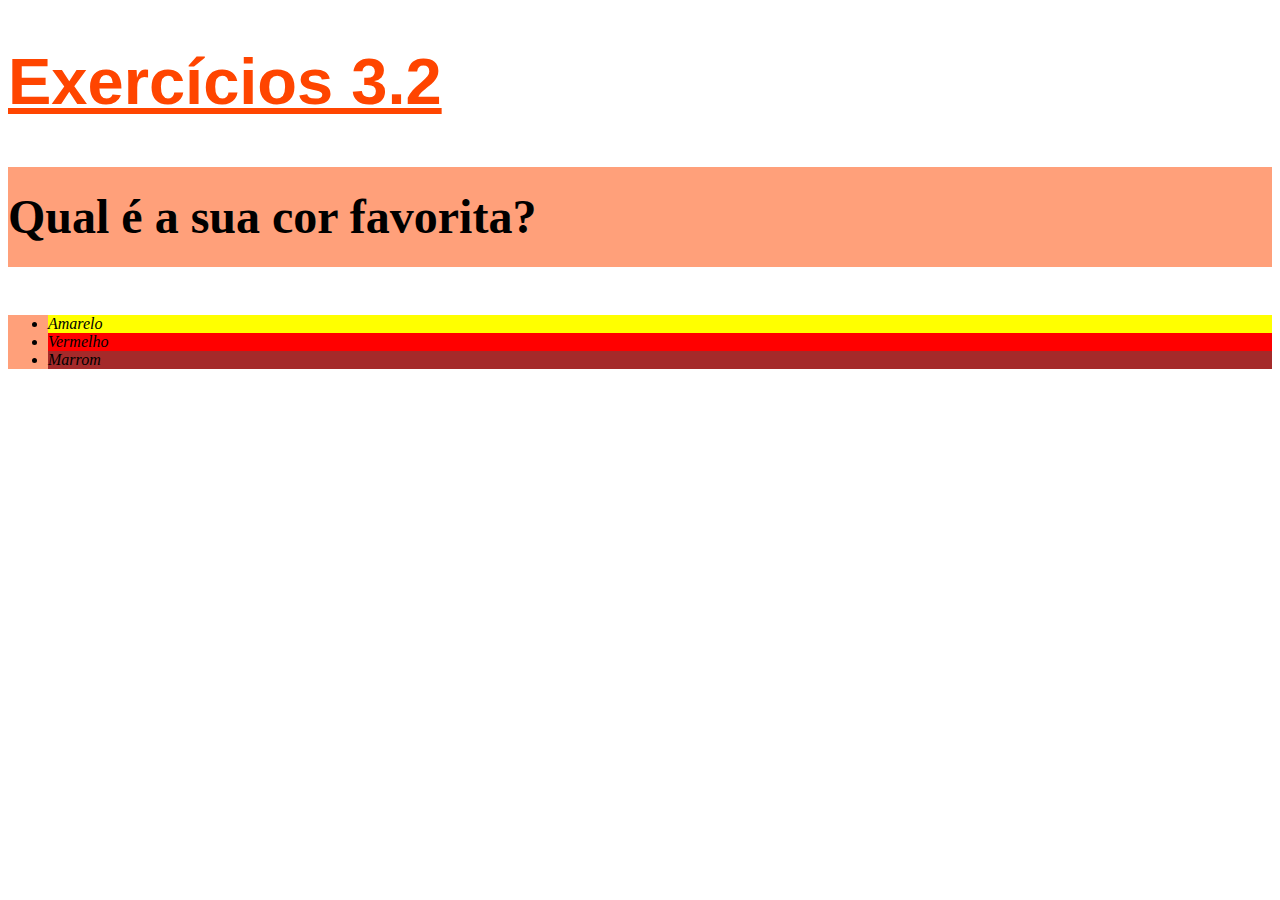
<file: 1-fundamentos/bloco-03/3-2/index.html>
<!DOCTYPE html>
<html lang="pt-br">
  <head>
    <meta charset="UTF-8">
    <title>HTML</title>
    <link rel="stylesheet" href="style.css">
  </head>
  <body>
    <h1>Exercícios 3.2</h1>
    <p class="background">Qual é a sua cor favorita?</p>
    <ul class="background">
      <li id="yellow">Amarelo</li>
      <li id="red">Vermelho</li>
      <li id="brown">Marrom</li>
    </ul>
  </body>
</html>
</file>
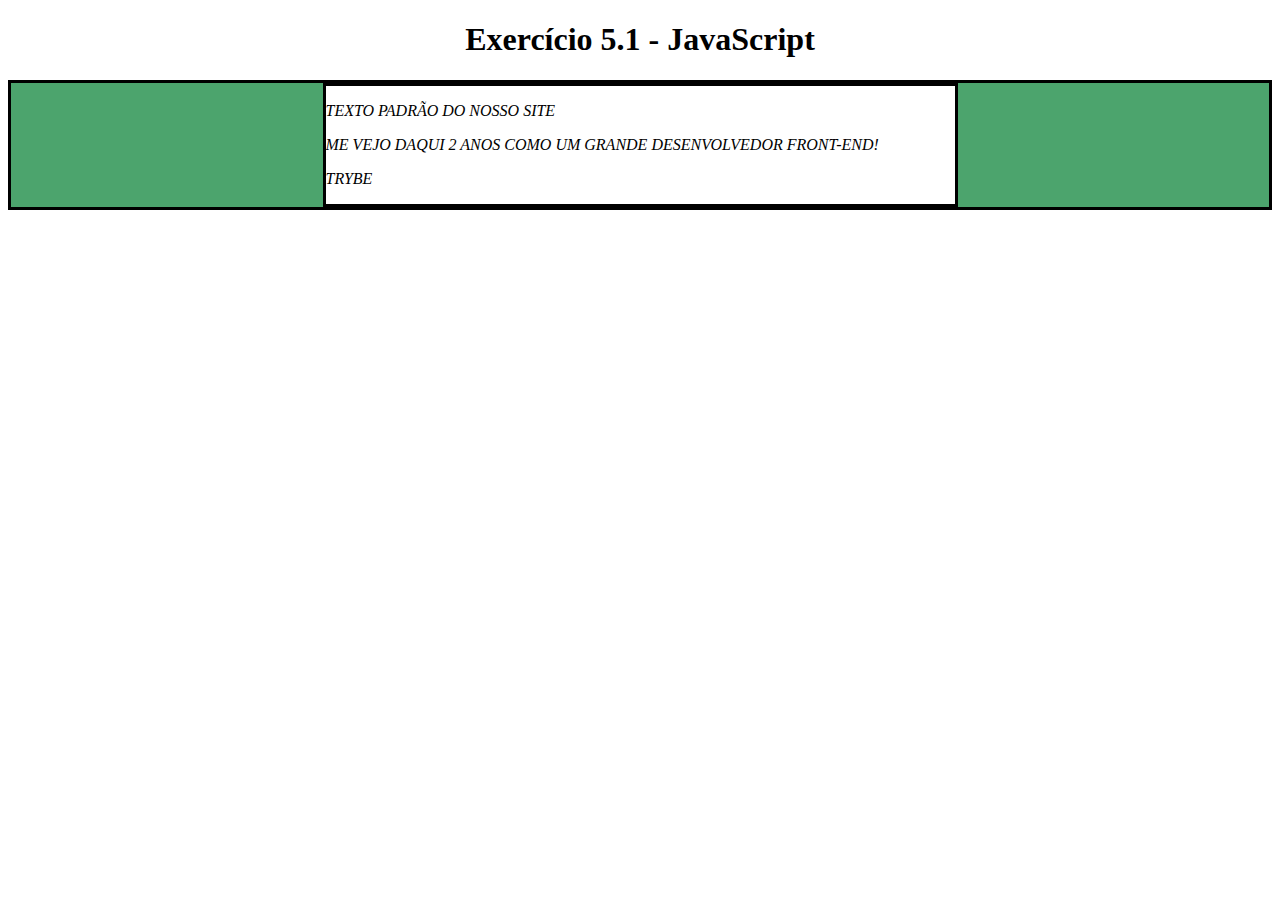
<file: 1-fundamentos/bloco-05/5-1/index.html>
<!DOCTYPE html>
<html>
  <head>
    <meta charset="UTF-8" />
    <meta name="viewport" content="width=device-width" />
    <title>Exercício 5.1</title>

    <style>
      main,
      section {
        border-color: black;
        border-style: solid;
      }

      .title {
        text-align: center;
      }

      .main-content {
        background-color: yellow;
      }

      .main-content .center-content {
        background-color: red;
        width: 50%;
        margin: 0 auto;
      }

      .main-content .center-content p {
        font-style: italic;
      }
    </style>
  </head>
  <body>
    <header>
      <h1 class="title">Exercício 5.1 - JavaEscripito</h1>
    </header>
    <main class="main-content">
      <section class="center-content">
        <p>Texto padrão do nosso site</p>
        <p>-----</p>
        <p>Trybe</p>
      </section>
    </main>
    <script>
      const paragraph = document.getElementsByTagName('p')
      const mainContent = document.getElementsByClassName('main-content')
      const centerContent = document.getElementsByTagName('section')
      const title = document.getElementsByClassName('title')

      changeParagraph(paragraph)
      changeMainContentColor(mainContent)
      changeCenterContentColor(centerContent)
      correctTitle(title)
      paragraphToUppercase(paragraph)
      showParagraphContentOnConsole(paragraph)

      function changeParagraph(paragraph) {
        paragraph[1].innerText = 'Me vejo daqui 2 anos como um grande desenvolvedor Front-end!'
      }

      function changeMainContentColor(mainContent) {
        mainContent[0].style.backgroundColor = 'rgb(76,164,109)'
      }

      function changeCenterContentColor(centerContent) {
        centerContent[0].style.backgroundColor = 'white'
      }

      function correctTitle(title) {
        title[0].innerText = 'Exercício 5.1 - JavaScript'
      }

      function paragraphToUppercase(paragraph) {
        for (const element of paragraph) {
          element.style.textTransform = 'uppercase'
        }
      }

      function showParagraphContentOnConsole(paragraph) {
        for (const element of paragraph) {
          console.log(element.innerText)
        }
      }
    </script>
  </body>
</html>
</file>
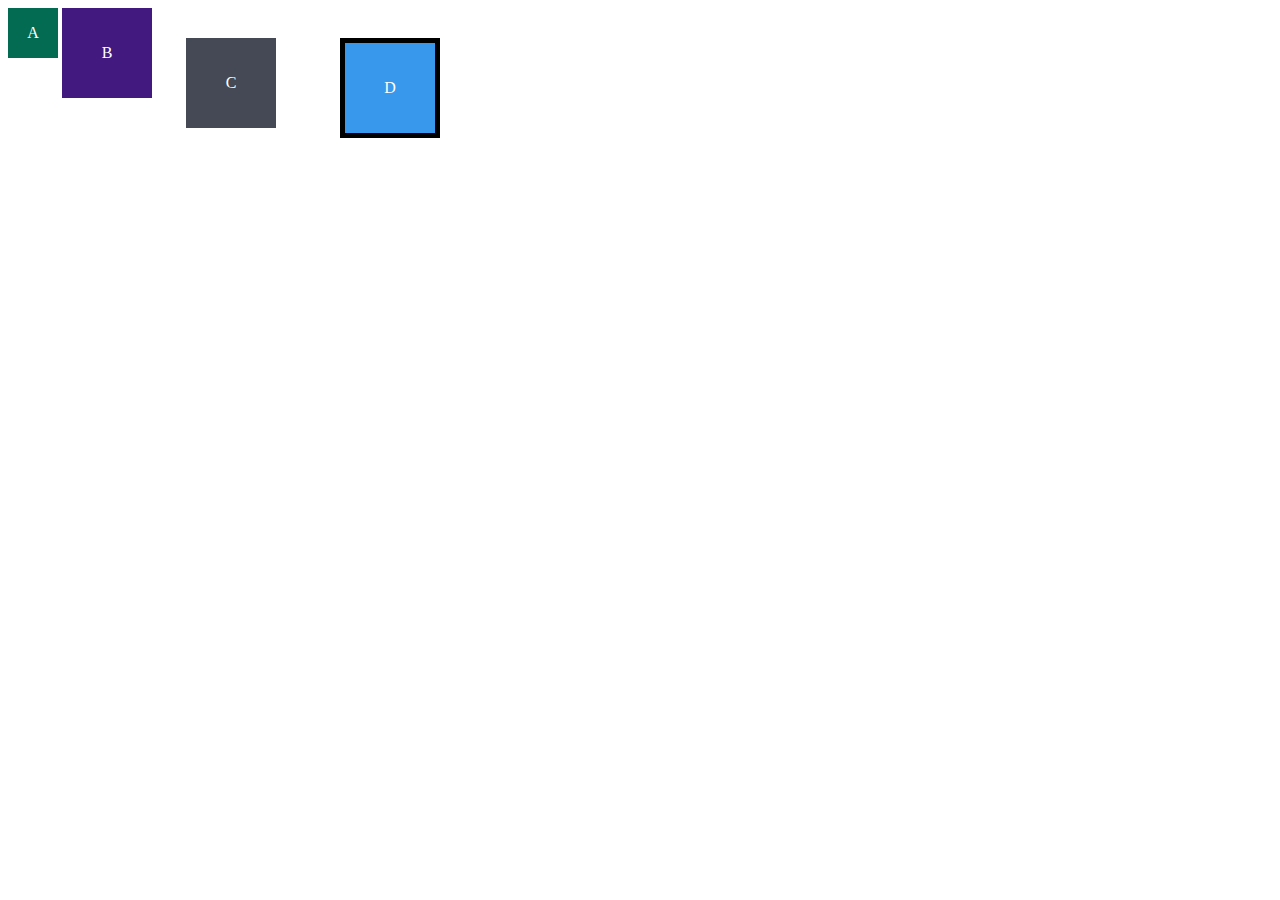
<file: 1-fundamentos/bloco-03/3-3/exercicio-1/index.html>
<!DOCTYPE html>
<html lang="en">
<head>
  <meta charset="UTF-8">
  <meta name="viewport" content="width=device-width, initial-scale=1.0">
  <title>Exercício de Fixação: box model</title>
  <link rel="stylesheet" href="style.css">
</head>
<body>
  <div class="caixa width-and-height" style="background: #036b52">A</div>
  <div class="caixa width-and-height padding" style="background: #41197f;">B</div>
  <div class="caixa width-and-height padding margin" style="background: #444955">C</div>
  <div class="caixa width-and-height padding margin border" style="background: #3898EC">D</div>
</body>
</html>
</file>
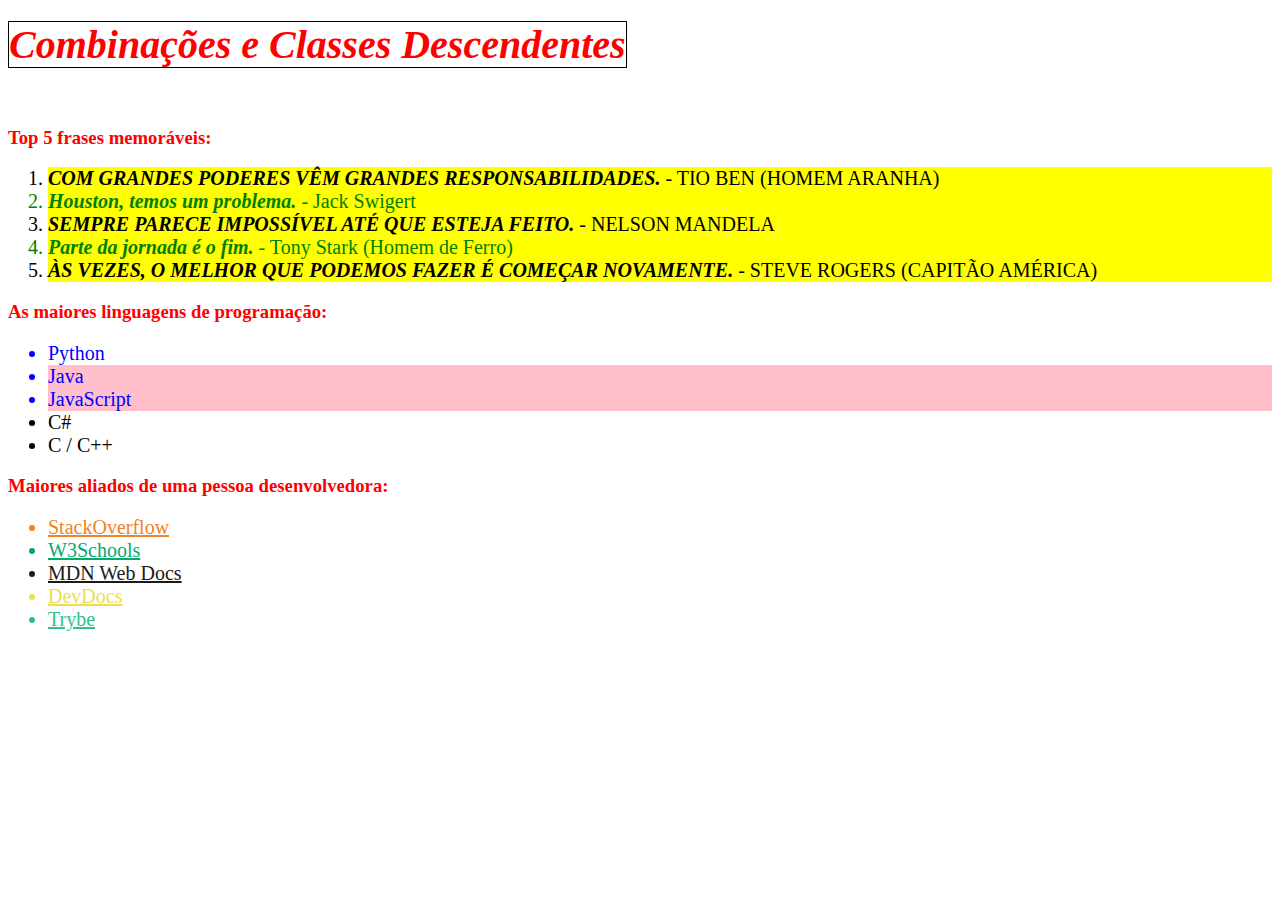
<file: 1-fundamentos/bloco-03/3-3/exercicio-4/index.html>
<!DOCTYPE html>
<html lang="pt-br">
  <head>
    <meta charset="UTF-8">
    <link rel="stylesheet" href="style.css">
    <title>#GoTrybe</title>
  </head>
  <body>
    <h1><em>Combinações e Classes Descendentes</em></h1>
    <br />
    <h3>Top 5 frases memoráveis:</h3>
    <ol>
      <li><em>Com grandes poderes vêm grandes responsabilidades.</em> - Tio Ben (Homem Aranha)</li>
      <li><em>Houston, temos um problema.</em> - Jack Swigert</li>
      <li><em>Sempre parece impossível até que esteja feito.</em> - Nelson Mandela</li>
      <li><em>Parte da jornada é o fim.</em> - Tony Stark (Homem de Ferro)</li>
      <li><em>Às vezes, o melhor que podemos fazer é começar novamente.</em> - Steve Rogers (Capitão América)</li>
    </ol>
    <h3>As maiores linguagens de programação:</h3>
    <ul id="linguagens">
      <li>Python</li>
      <li class="java">Java</li>
      <li class="java">JavaScript</li>
      <li>C#</li>
      <li>C / C++</li>
    </ul>
    <h3>Maiores aliados de uma pessoa desenvolvedora:</h3>
    <ul id="sites">
      <li>
        <a href="https://pt.stackoverflow.com/" target="_blank">StackOverflow</a>
      </li>
      <li>
        <a href="https://www.w3schools.com/" target="_blank">W3Schools</a>
      </li>
      <li>
        <a href="https://developer.mozilla.org/pt-BR/" target="_blank">MDN Web Docs</a>
      </li>
      <li>
        <a href="https://devdocs.io/" target="_blank">DevDocs</a>
      </li>
      <li>
        <a href="https://app.betrybe.com/" target="_blank">Trybe</a>
      </li>
    </ul>
  </body>
</html>
</file>
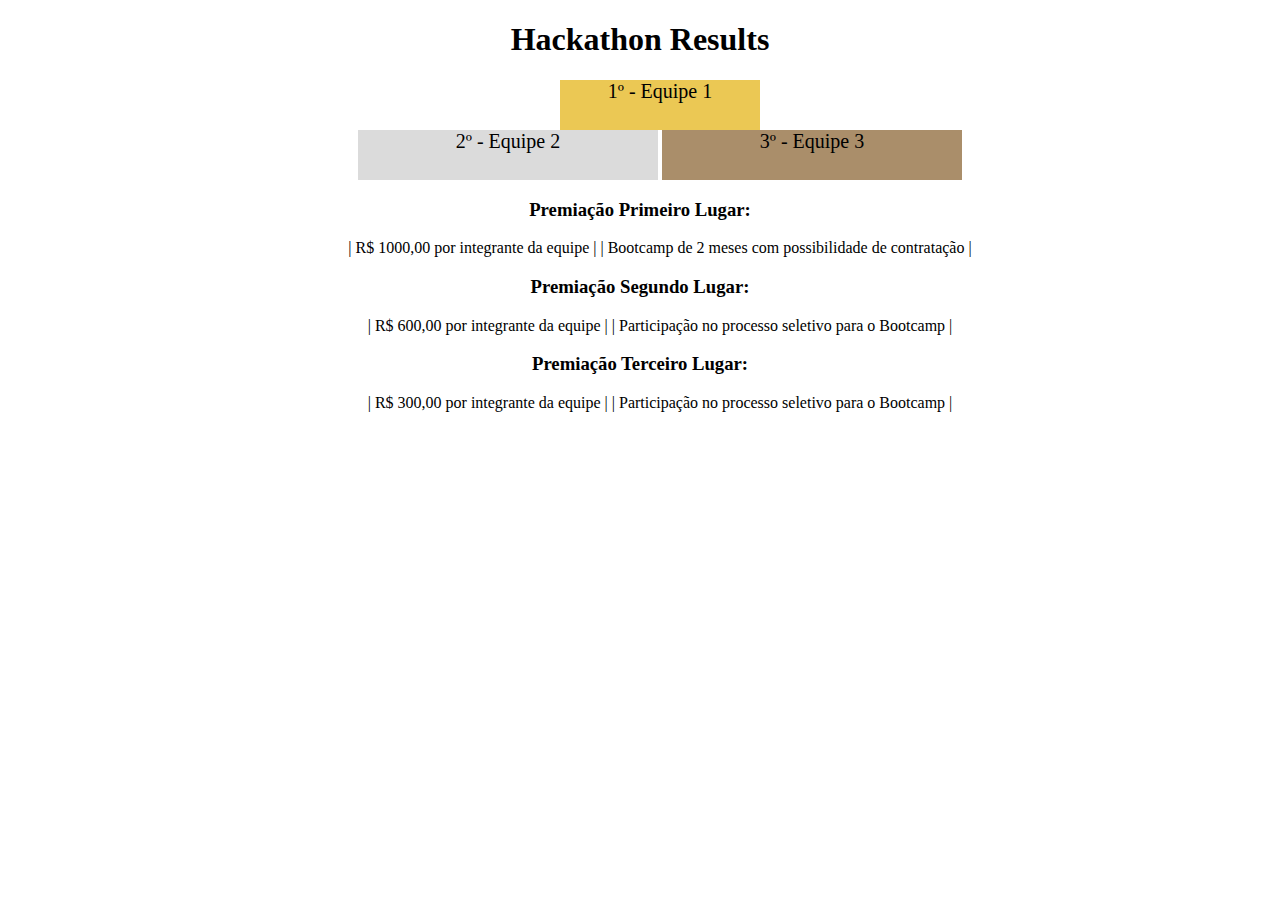
<file: 1-fundamentos/bloco-03/3-4/exercicio-1/index.html>
<!DOCTYPE html>
<html lang="pt">
  <head>
    <meta charset="UTF-8" />
    <meta name="viewport" content="width=device-width, initial-scale=1.0" />
    <title>Ranking</title>
    <style>
      ul {
        list-style: none;
      }

      section {
        text-align: center;
      }

      section.premiacoes ul li {
        display: inline;
      }

      h1 {
        text-align: center;
      }

      .first {
        margin: auto;
        background-color: rgb(235, 200, 84);
        font-size: 20px;
        height: 50px;
        text-align: center;
        width: 200px;
      }

      .second {
        display: inline-block;
        background-color: rgb(219, 219, 219);
        font-size: 20px;
        height: 50px;
        text-align: center;
        width: 300px;
      }

      .third {
        display: inline-block;
        background-color: rgb(170, 142, 106);
        font-size: 20px;
        height: 50px;
        text-align: center;
        width: 300px;
      }
    </style>
  </head>
  <body>
    <header>
      <h1>Hackathon Results</h1>
    </header>
    <section>
      <ul>
        <li class="first">1º - Equipe 1</li>
        <li class="second">2º - Equipe 2</li>
        <li class="third">3º - Equipe 3</li>
      </ul>
    </section>
    <section class="premiacoes">
      <h3>Premiação Primeiro Lugar:</h3>
      <ul>
        <li>| R$ 1000,00 por integrante da equipe |</li>
        <li>| Bootcamp de 2 meses com possibilidade de contratação |</li>
      </ul>
      <h3>Premiação Segundo Lugar:</h3>
      <ul>
        <li>| R$ 600,00 por integrante da equipe |</li>
        <li>| Participação no processo seletivo para o Bootcamp |</li>
      </ul>
      <h3>Premiação Terceiro Lugar:</h3>
      <ul>
        <li>| R$ 300,00 por integrante da equipe |</li>
        <li>| Participação no processo seletivo para o Bootcamp |</li>
      </ul>
    </section>
  </body>
</html>
</file>
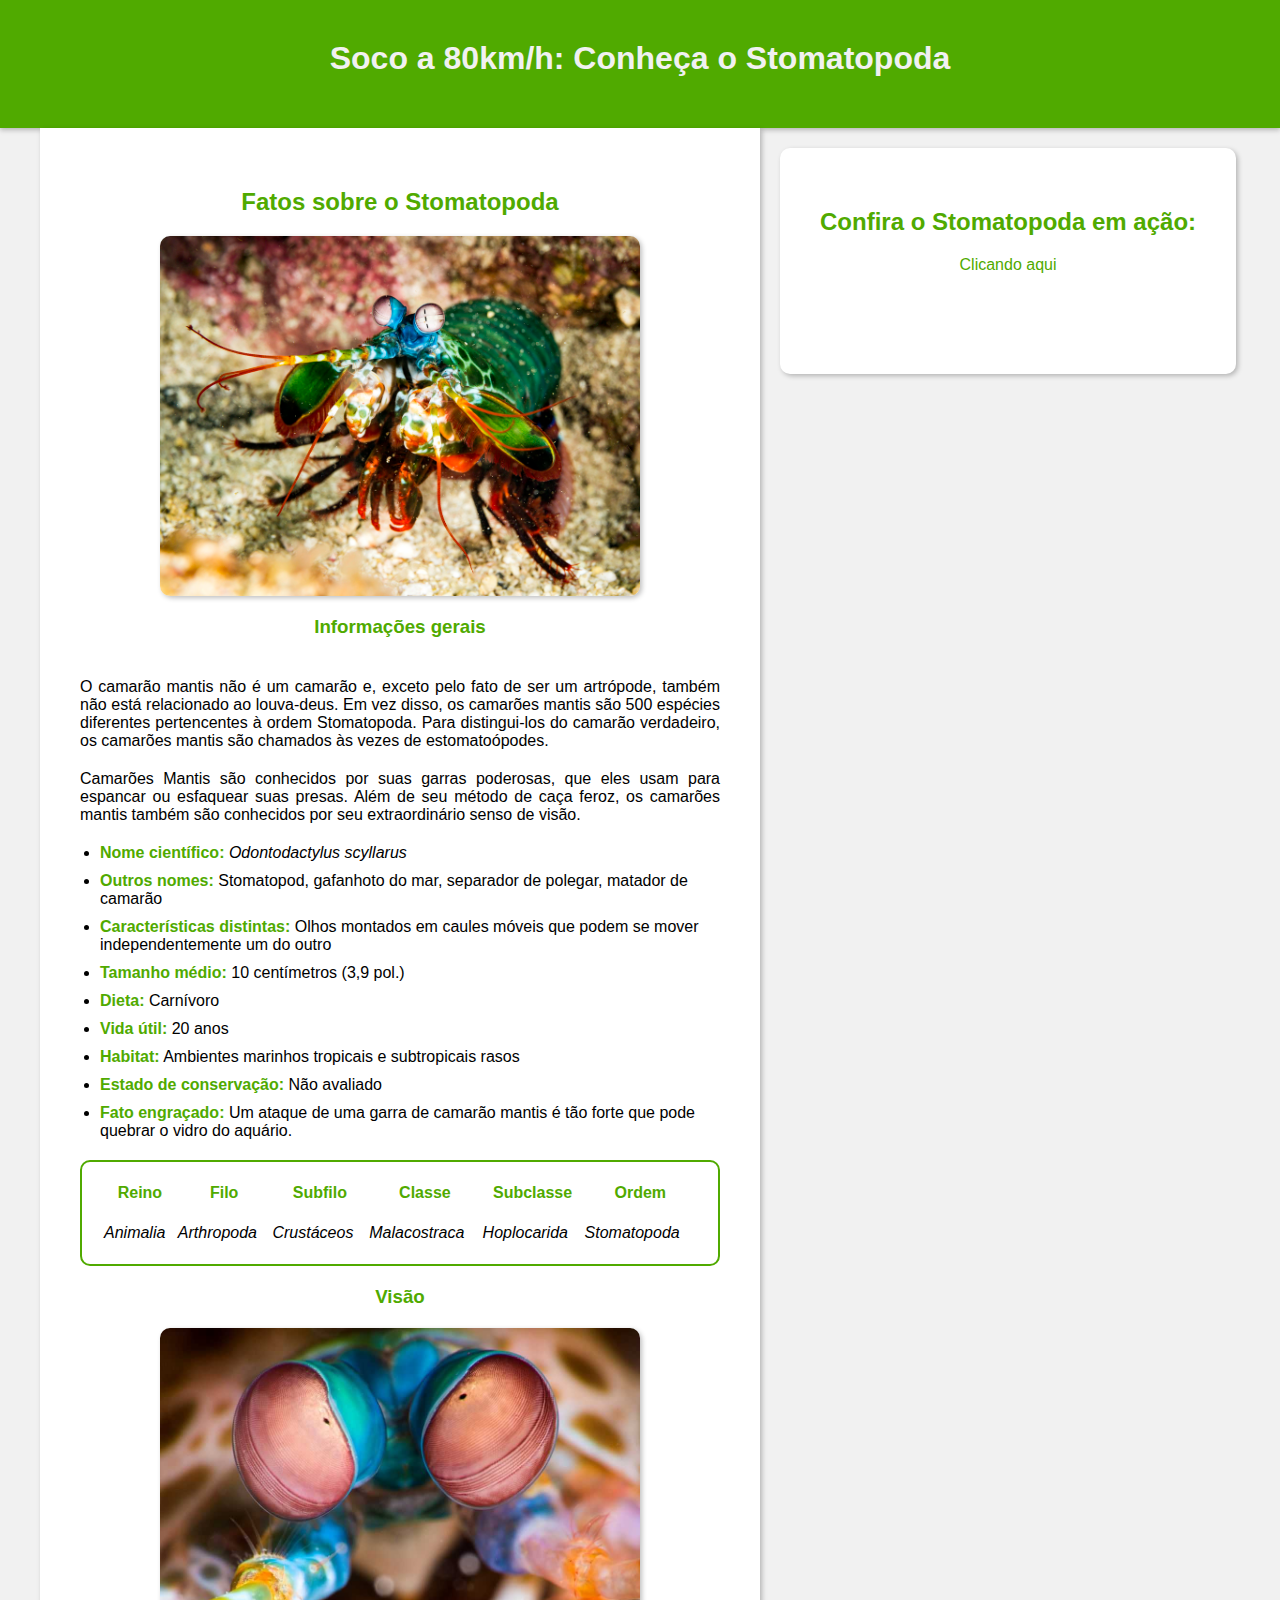
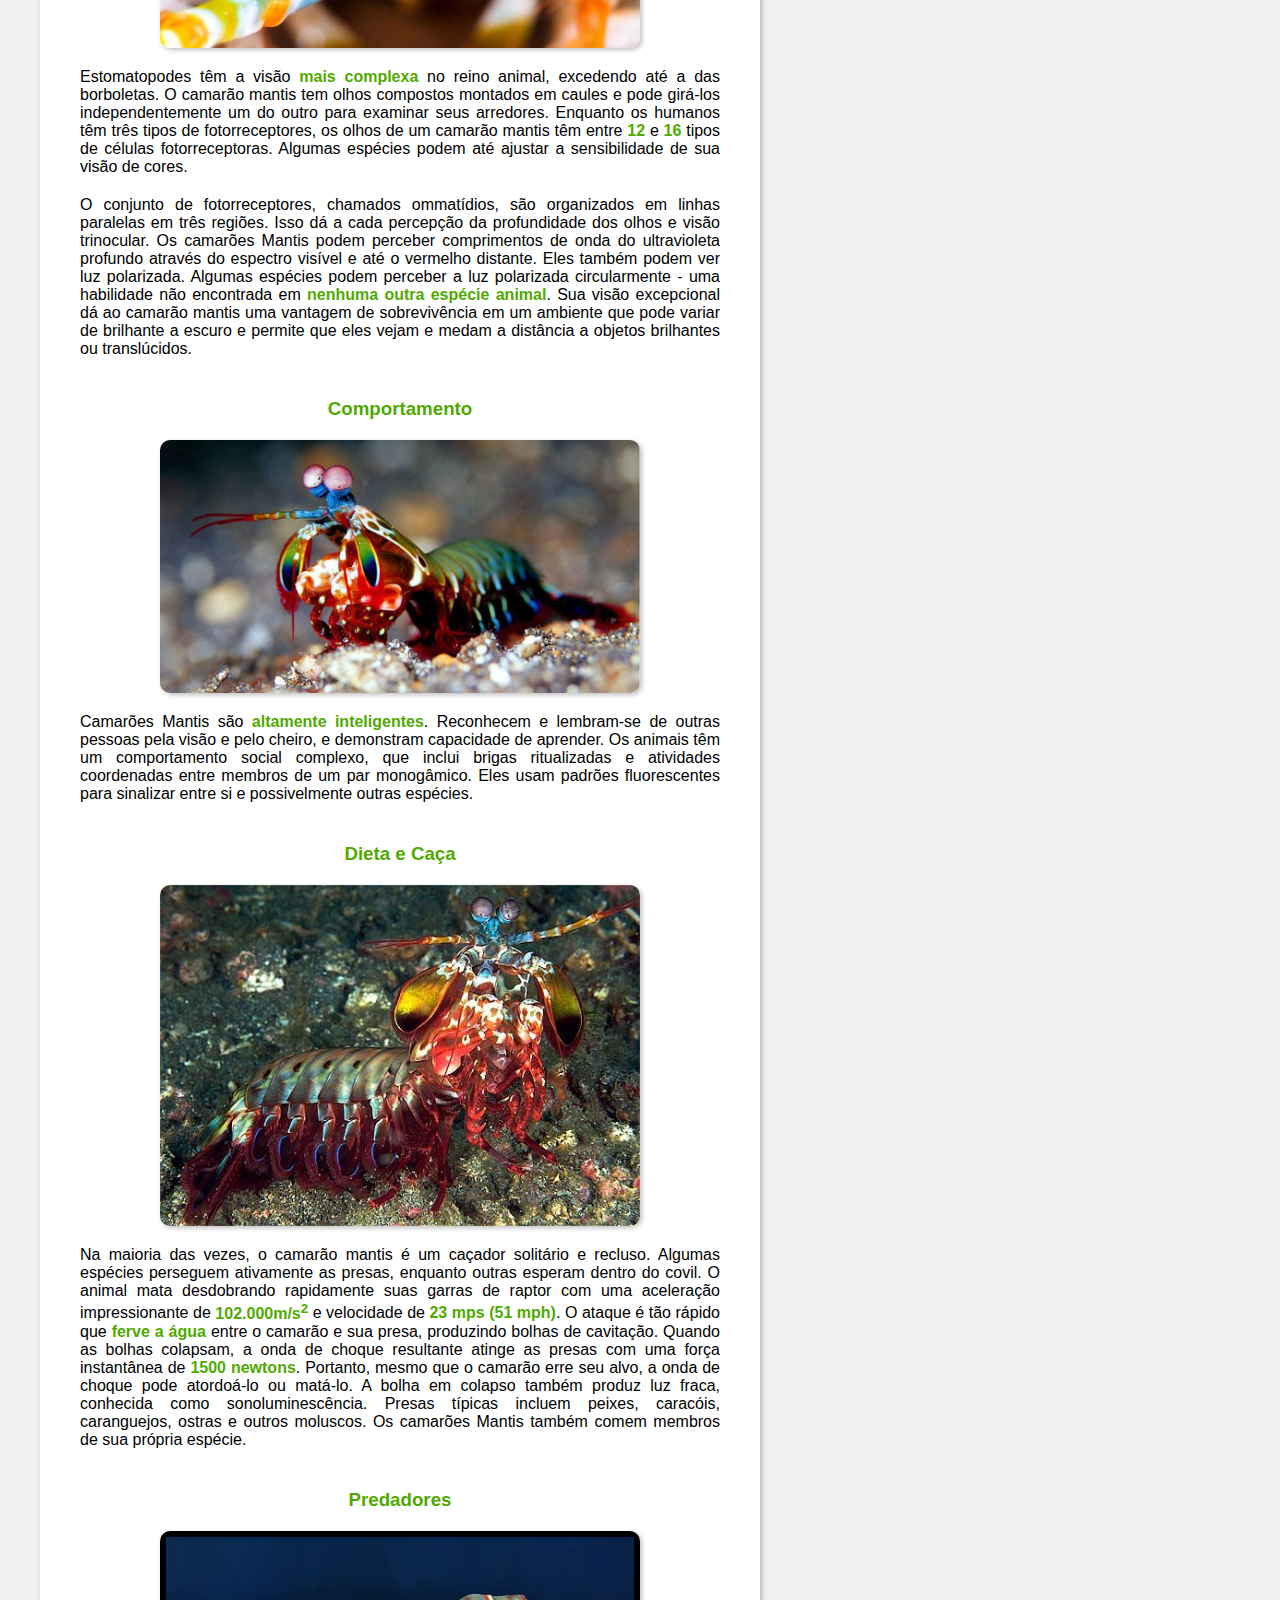
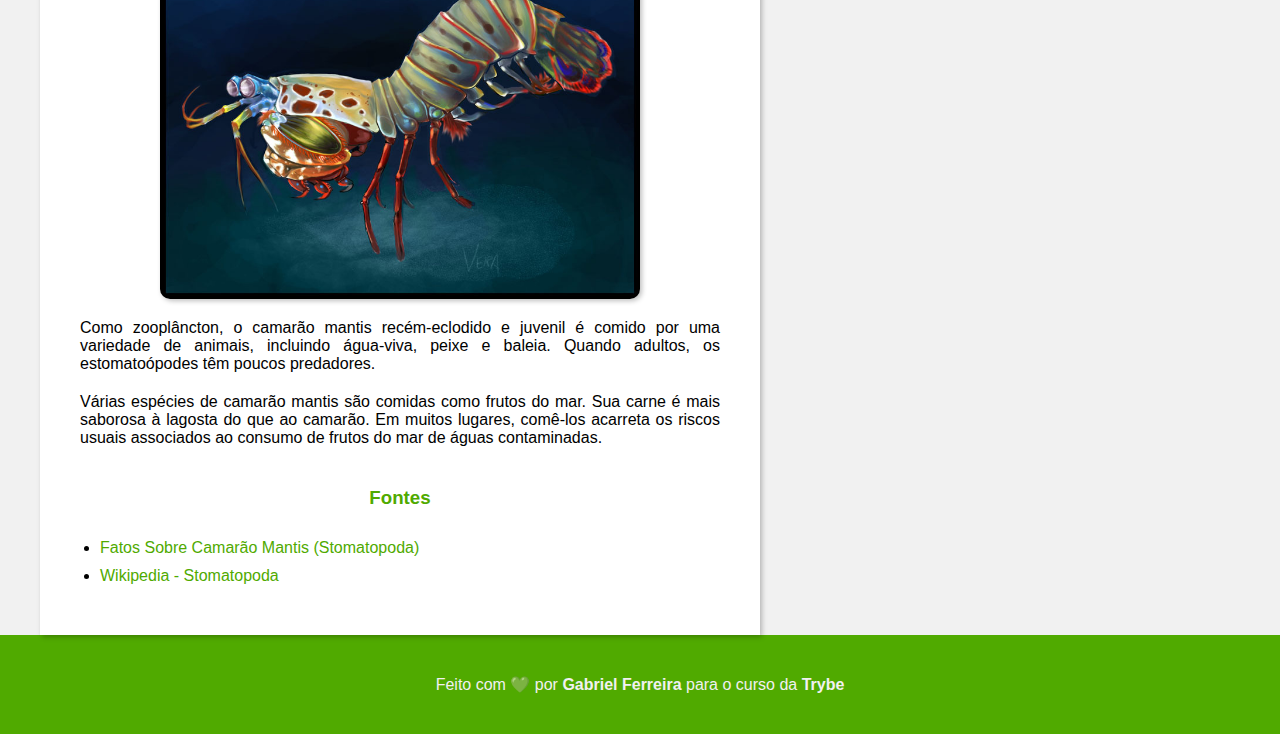
<file: 1-fundamentos/bloco-03/3-4/exercicio-2/index.html>
<!DOCTYPE html>
<html>
  <head>
    <meta charset="UTF-8" />
    <meta name="viewport" content="width=device-width" />
    <link rel="stylesheet" href="style.css" />
  </head>
  <body>
    <header>
      <div class="container">
        <h1>Soco a 80km/h: Conheça o Stomatopoda</h1>
        <nav>
          <ul>
            <li><a href="#home">Página Inicial</a></li>
            <li><a href="#about">Sobre</a></li>
            <li><a href="#contact">Contato</a></li>
          </ul>
        </nav>
      </div>
    </header>
    <main>
      <div class="container">
        <article>
          <h2>Fatos sobre o Stomatopoda</h2>
          <img src="assets/imagem-0.jpg" alt="Foto de um Stomatopoda com foco nos olhos" />
          <section>
            <h3>Informações gerais</h3>
            <p>O camarão mantis não é um camarão e, exceto pelo fato de ser um artrópode, também não está relacionado ao louva-deus. Em vez disso, os camarões mantis são 500 espécies diferentes pertencentes à ordem Stomatopoda. Para distingui-los do camarão verdadeiro, os camarões mantis são chamados às vezes de estomatoópodes.</p>
            <p>Camarões Mantis são conhecidos por suas garras poderosas, que eles usam para espancar ou esfaquear suas presas. Além de seu método de caça feroz, os camarões mantis também são conhecidos por seu extraordinário senso de visão.</p>
            <ul>
              <li><strong>Nome científico:</strong> <em>Odontodactylus scyllarus</em></li>
              <li><strong>Outros nomes:</strong> Stomatopod, gafanhoto do mar, separador de polegar, matador de camarão</li>
              <li><strong>Características distintas:</strong> Olhos montados em caules móveis que podem se mover independentemente um do outro</li>
              <li><strong>Tamanho médio:</strong> 10 centímetros (3,9 pol.)</li>
              <li><strong>Dieta:</strong> Carnívoro</li>
              <li><strong>Vida útil:</strong> 20 anos</li>
              <li><strong>Habitat:</strong> Ambientes marinhos tropicais e subtropicais rasos</li>
              <li><strong>Estado de conservação:</strong> Não avaliado</li>
              <li><strong>Fato engraçado:</strong> Um ataque de uma garra de camarão mantis é tão forte que pode quebrar o vidro do aquário.</li>
            </ul>
            <table>
              <thead>
                <tr>
                  <th>Reino</th>
                  <th>Filo</th>
                  <th>Subfilo</th>
                  <th>Classe</th>
                  <th>Subclasse</th>
                  <th>Ordem</th>
                </tr>
              </thead>
              <tbody>
                <tr>
                  <td><em>Animalia</em></td>
                  <td><em>Arthropoda</em></td>
                  <td><em>Crustáceos</em></td>
                  <td><em>Malacostraca</em></td>
                  <td><em>Hoplocarida</em></td>
                  <td><em>Stomatopoda</em></td>
                </tr>
              </tbody>
            </table>
          </section>
          <section>
            <h3>Visão</h3>
            <img src="assets/imagem-1.jpg" alt="Foto de um Stomatopoda com foco nos olhos" />
            <p>Estomatopodes têm a visão <strong>mais complexa</strong> no reino animal, excedendo até a das borboletas. O camarão mantis tem olhos compostos montados em caules e pode girá-los independentemente um do outro para examinar seus arredores. Enquanto os humanos têm três tipos de fotorreceptores, os olhos de um camarão mantis têm entre <strong>12</strong> e <strong>16</strong> tipos de células fotorreceptoras. Algumas espécies podem até ajustar a sensibilidade de sua visão de cores.</p>
            <p>O conjunto de fotorreceptores, chamados ommatídios, são organizados em linhas paralelas em três regiões. Isso dá a cada percepção da profundidade dos olhos e visão trinocular. Os camarões Mantis podem perceber comprimentos de onda do ultravioleta profundo através do espectro visível e até o vermelho distante. Eles também podem ver luz polarizada. Algumas espécies podem perceber a luz polarizada circularmente - uma habilidade não encontrada em <strong>nenhuma outra espécie animal</strong>. Sua visão excepcional dá ao camarão mantis uma vantagem de sobrevivência em um ambiente que pode variar de brilhante a escuro e permite que eles vejam e medam a distância a objetos brilhantes ou translúcidos.</p>
          </section>
          <section>
            <h3>Comportamento</h3>
            <img src="assets/imagem-2.jpeg" alt="Foto do Stomatopoda" />
            <p>Camarões Mantis são <strong>altamente inteligentes</strong>. Reconhecem e lembram-se de outras pessoas pela visão e pelo cheiro, e demonstram capacidade de aprender. Os animais têm um comportamento social complexo, que inclui brigas ritualizadas e atividades coordenadas entre membros de um par monogâmico. Eles usam padrões fluorescentes para sinalizar entre si e possivelmente outras espécies.</p>
          </section>
          <section>
            <h3>Dieta e Caça</h3>
            <img src="assets/imagem-3.jpg" alt="Foto do Stomatopoda" />
            <p>
              Na maioria das vezes, o camarão mantis é um caçador solitário e recluso. Algumas espécies perseguem ativamente as presas, enquanto outras esperam dentro do covil. O animal mata desdobrando rapidamente suas garras de raptor com uma aceleração impressionante de <strong>102.000m/s<sup>2</sup></strong> e velocidade de <strong>23 mps (51 mph)</strong>. O ataque é tão rápido que <strong>ferve a água</strong> entre o camarão e sua presa, produzindo bolhas de cavitação. Quando as bolhas colapsam, a onda de choque resultante atinge as presas com uma força instantânea de <strong>1500 newtons</strong>. Portanto, mesmo que o camarão erre seu alvo, a onda de choque pode atordoá-lo ou matá-lo. A bolha em colapso também produz luz fraca, conhecida como sonoluminescência. Presas típicas incluem peixes, caracóis, caranguejos, ostras e outros moluscos. Os camarões Mantis também comem membros de sua própria espécie.
            </p>
          </section>
          <section>
            <h3>Predadores</h3>
            <img src="assets/imagem-4.jpg" alt="Arte de um Stomatopoda" />
            <p>Como zooplâncton, o camarão mantis recém-eclodido e juvenil é comido por uma variedade de animais, incluindo água-viva, peixe e baleia. Quando adultos, os estomatoópodes têm poucos predadores.</p>
            <p>Várias espécies de camarão mantis são comidas como frutos do mar. Sua carne é mais saborosa à lagosta do que ao camarão. Em muitos lugares, comê-los acarreta os riscos usuais associados ao consumo de frutos do mar de águas contaminadas.</p>
          </section>
          <section>
            <h3>Fontes</h3>
            <ul>
              <li><a href="https://mz.figgysfoodtruck.com/2076-mantis-shrimp-facts-stomatopoda.html">Fatos Sobre Camarão Mantis (Stomatopoda)</a></li>
              <li><a href="https://pt.wikipedia.org/wiki/Stomatopoda">Wikipedia - Stomatopoda</a></li>
            </ul>
          </section>
        </article>
        <aside>
          <h2>Confira o Stomatopoda em ação:</h2>
          <a href="https://www.youtube.com/watch?v=E0Li1k5hGBE">Clicando aqui</a>
        </aside>
      </div>
    </main>
    <footer>
      <p>Feito com &#x1f49a; por <a href="https://linkedin.com/gabrielfqk">Gabriel Ferreira</a> para o curso da <a href="https://betrybe.com">Trybe</a></p>
    </footer>
  </body>
</html>
</file>
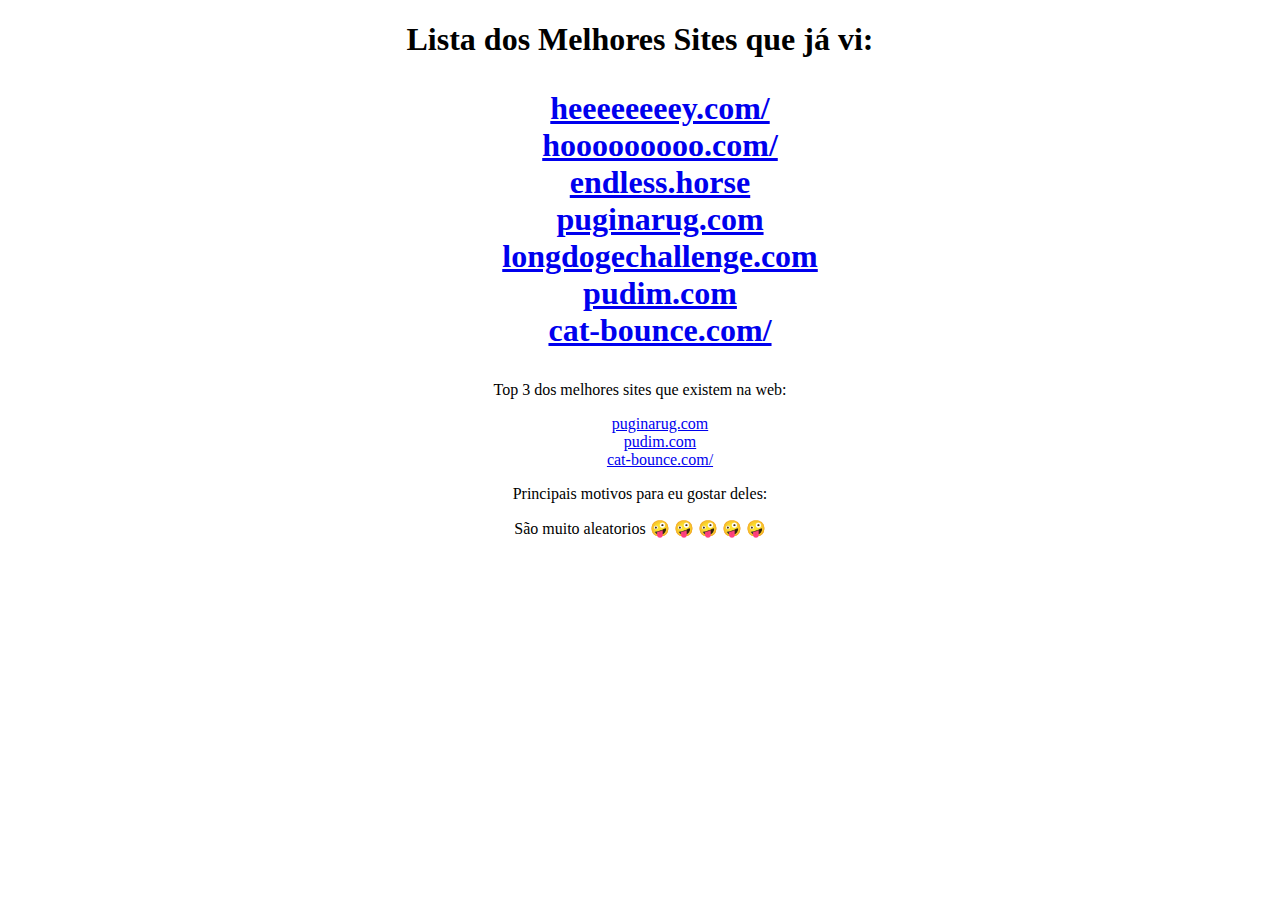
<file: 1-fundamentos/bloco-03/3-3/exercicio-3/parte-1/index.html>
<!DOCTYPE html>
<html lang="pt-br">
  <head>
    <meta charset="UTF-8">
    <title>Agrupando Seletores</title>
    <link rel="stylesheet" href="style.css">
  </head>
  <body>
    <h1>
      Lista dos Melhores Sites que já vi:
    <ol>
      <li><a href="https://heeeeeeeey.com/" target="_blank">heeeeeeeey.com/</a></li>
      <li><a href="https://hooooooooo.com/" target="_blank">hooooooooo.com/</a></li>
      <li><a href="http://endless.horse/" target="_blank">endless.horse</a></li>
      <li><a href="https://puginarug.com/" target="_blank">puginarug.com</a></li>
      <li><a href="https://longdogechallenge.com/" target="_blank">longdogechallenge.com</a></li>
      <li><a href="http://pudim.com.br/" target="_blank">pudim.com</a></li>
      <li><a href="https://cat-bounce.com/" target="_blank">cat-bounce.com/</a></li>
    </ol>
  </h1>
    <p>
      Top 3 dos melhores sites que existem na web:
      <ul>
        <li><a href="https://puginarug.com/" target="_blank">puginarug.com</a></li>
        <li><a href="http://pudim.com.br/" target="_blank">pudim.com</a></li>
        <li><a href="https://cat-bounce.com/" target="_blank">cat-bounce.com/</a></li>
      </ul>
    </p>
    <p>
      Principais motivos para eu gostar deles:
    </p>
    <p>São muito aleatorios &#x1F92A; &#x1F92A; &#x1F92A; &#x1F92A; &#x1F92A;</p>
  </body>
</html>
</file>
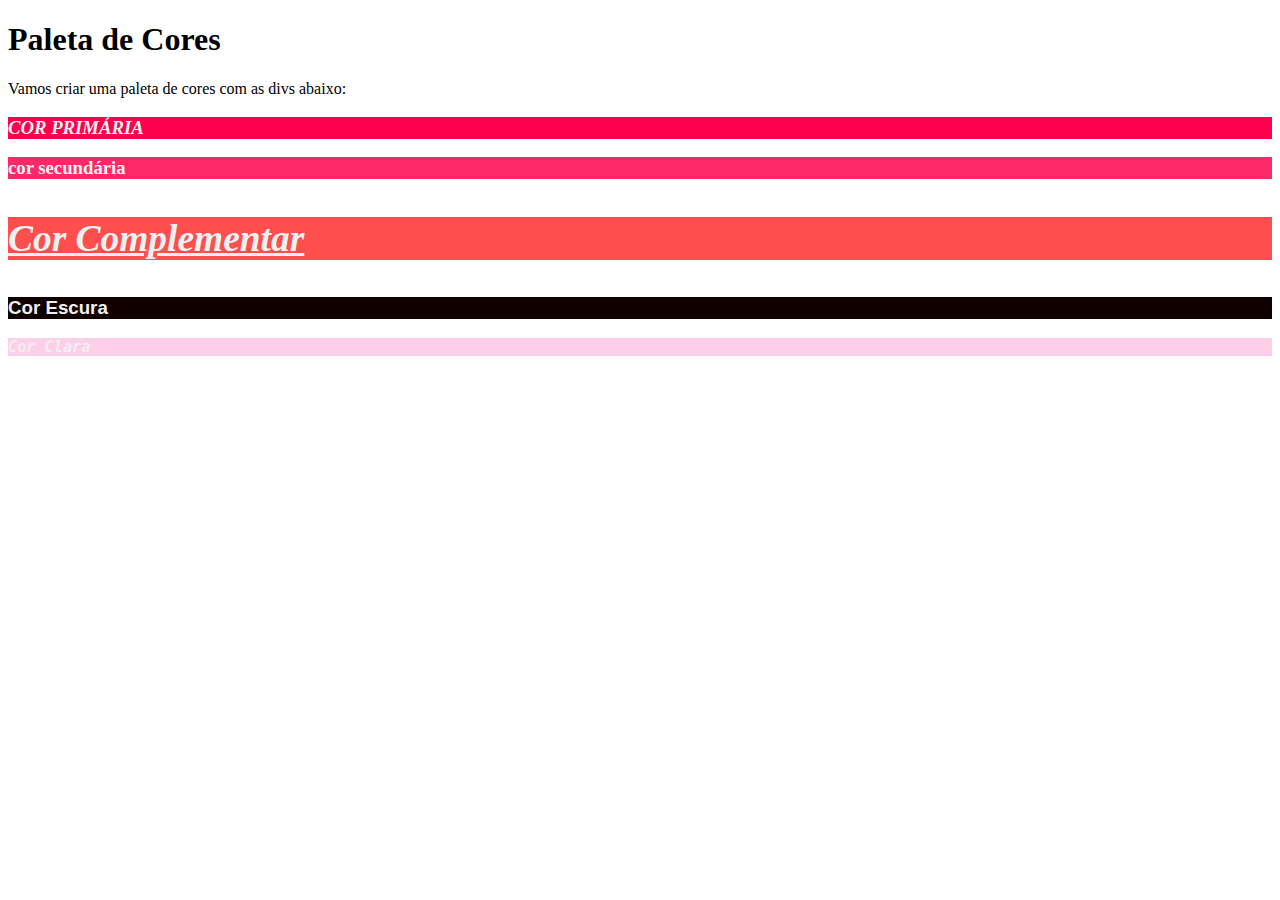
<file: 1-fundamentos/bloco-03/3-3/exercicio-3/parte-2/index.html>
<!DOCTYPE html>
<html lang="pt-br">
<head>
  <meta charset="UTF-8">
  <title>Pseudoclasses</title>
  <link rel="stylesheet" href="style.css">
</head>
<body>
  <h1>Paleta de Cores</h1>
  <p>Vamos criar uma paleta de cores com as divs abaixo:</p>
  <div>
    <h3>Cor primária</h3>
  </div>
  <div>
    <h3>Cor Secundária</h3>
  </div>
  <div>
    <h3>Cor Complementar</h3>
  </div>
  <div>
    <h3>Cor Escura</h3>
  </div>
  <div>
    <h3>Cor Clara</h3>
  </div>
</body>
</html>
</file>
<file: 1-fundamentos/bloco-03/3-2/style.css>
body {
  font-size: 16px;
}

h1 {
  font-family: sans-serif;
  text-decoration: underline;
  font-size: 65px;
  color: orangered;
}

p {
  font-weight: 600;
  font-size: 3rem;
  text-align: justify;
  line-height: 100px;
}

ul {
  background-color: lightgreen;
  font-style: italic;
}

.background {
  background-color: lightsalmon;
}

#yellow {
  background-color: yellow;
}

#red {
  background-color: red;
}

#brown {
  background-color: brown
}
</file>
<file: 1-fundamentos/bloco-03/3-3/exercicio-1/style.css>
.caixa {
  color: white;
  display: inline-block;
  line-height: 50px;
  text-align: center;
  vertical-align: top;
}

.width-and-height {
  height: 50px;
  width: 50px;
}

/* insira na classe abaixo um padding de 20px para aplicá-lo aos itens B, C e D */
.padding {
  padding: 20px;

}

/* insira na classe abaixo uma margem de 30px para aplicá-la aos itens C e D */
.margin {
  margin: 30px;

}

/* insira na classe abaixo uma borda com valor '5px solid black' para aplicá-la ao item D */
.border {
  border: 5px solid black;

}
</file>
<file: 1-fundamentos/bloco-03/3-3/exercicio-4/style.css>
a {
  color: inherit;
}

ol li {
  background-color: yellow;
}

ol li:nth-of-type(even) {
  color: green;
}

ol li:nth-of-type(odd) {
  text-transform: uppercase;
}

h1, h3 {
  color: red;
}

h1 em, h3 em {
  font-size: 40px;
  border: 1px solid black;
}

li {
  font-size: 20px;
}

li em {
  font-weight: bold;
}

#linguagens li:nth-child(-n + 3) {
  color: blue;
}

#linguagens li.java {
  background-color: pink;
}

#sites li:hover {
  font-weight: bold;
}

#sites li:nth-of-type(1) {
  color: #F38225
}

#sites li:nth-of-type(2) {
  color: #03AA6D
}
#sites li:nth-of-type(3) {
  color: #1A1A1A
}
#sites li:nth-of-type(4) {
  color: #F0DC4F
}
#sites li:nth-of-type(5) {
  color: #2FC18C
}
</file>
<file: 1-fundamentos/bloco-03/3-4/exercicio-2/style.css>
* {
  padding: 0;
  margin: 0;
  box-sizing: border-box;
  text-decoration: none;
  color: inherit;
}

:root {
  font-size: 62.5%;
}

body {
  font-size: 1.6rem;
  font-family: Arial, Helvetica, sans-serif;
  background: rgb(241, 241, 241);
}

.container {
  width: 120rem;
  margin: auto;
}

h2,
h3 {
  text-align: center;
  padding-block: 2rem;
  color: rgb(80, 170, 0);
}

a {
  color: rgb(80, 170, 0);
}

a:hover {
  text-decoration: underline;
}

strong {
  color: rgb(80, 170, 0);
}

header {
  background-color: rgb(80, 170, 0);
  color: rgb(241, 241, 241);
  padding-block: 2rem;
  text-align: center;
  box-shadow: 0 0.2rem 0.5rem rgba(0, 0, 0, 0.25);
  z-index: 10;
}

header h1 {
  padding-top: 2rem;
}

header nav ul {
  margin-top: 1rem;
  font-size: 1.8rem;
}

header nav ul li {
  margin-left: 2rem;
  display: inline;
}

header nav ul li:hover {
  text-decoration: underline;
}

main .container {
  display: flex;
  gap: 2rem;
}

main article,
main aside {
  padding: 4rem;
  background: white;
  box-shadow: 0.2rem 0.2rem 0.5rem rgba(0, 0, 0, 0.25);
}

main article {
  width: 60%;
}

main table {
  margin-top: 2rem;
  width: 100%;
  padding: 2rem;
  border-radius: 1rem;
  border: 0.2rem solid rgb(80, 170, 0);
}

main table thead {
  color: rgb(80, 170, 0);
}

main table tbody tr td {
  padding-top: 2rem;
}

main aside {
  margin-top: 2rem;
  border-radius: 1rem;
  text-align: center;
  padding-bottom: 10rem;
  height: fit-content;
}

main p {
  margin-block: 2rem;
  text-align: justify;
}

main ul {
  padding-left: 2rem;
}

main ul li {
  margin-block: 1rem;
}

main img {
  border-radius: 1rem;
  display: block;
  margin: auto;
  width: 75%;
  box-shadow: 0.2rem 0.2rem 0.5rem rgba(0, 0, 0, 0.25);
}

footer {
  background: rgb(80, 170, 0);
  padding: 4rem;
  color: rgb(241, 241, 241);
  text-align: center;
}

footer a {
  color: rgb(241, 241, 241);
  font-weight: bold;
  
}
</file>
<file: 1-fundamentos/bloco-03/3-3/exercicio-3/parte-1/style.css>
h1, p {
  text-align: center;
}

ol, ul {
  list-style: none;
  text-align: center;
}

ol li:hover {
  transition: .2s;
  background-color: coral;
}

ol li:active {
  font-family: Arial, Helvetica, sans-serif;
}
</file>
<file: 1-fundamentos/bloco-03/3-3/exercicio-3/parte-2/style.css>
div {
  color: #f0f0f0;
}

div:hover {
  border: 3px solid black;
}

div:nth-of-type(odd) {
  font-style: italic;
}

div:nth-of-type(1) {
  background-color: #ff004d;
  text-transform: uppercase;
}
div:nth-of-type(2) {
  background-color: #fc2968;
  text-transform: lowercase;
}
div:nth-of-type(3) {
  background-color: #ff4e4e;
  text-decoration: underline;
  font-size: 2rem;
}
div:nth-of-type(4) {
  background-color: #110000;
  font-family: Arial, Helvetica, sans-serif;
}
div:nth-of-type(5) {
  background-color: #ffcee9;
  font-family: monospace;
}
</file>
